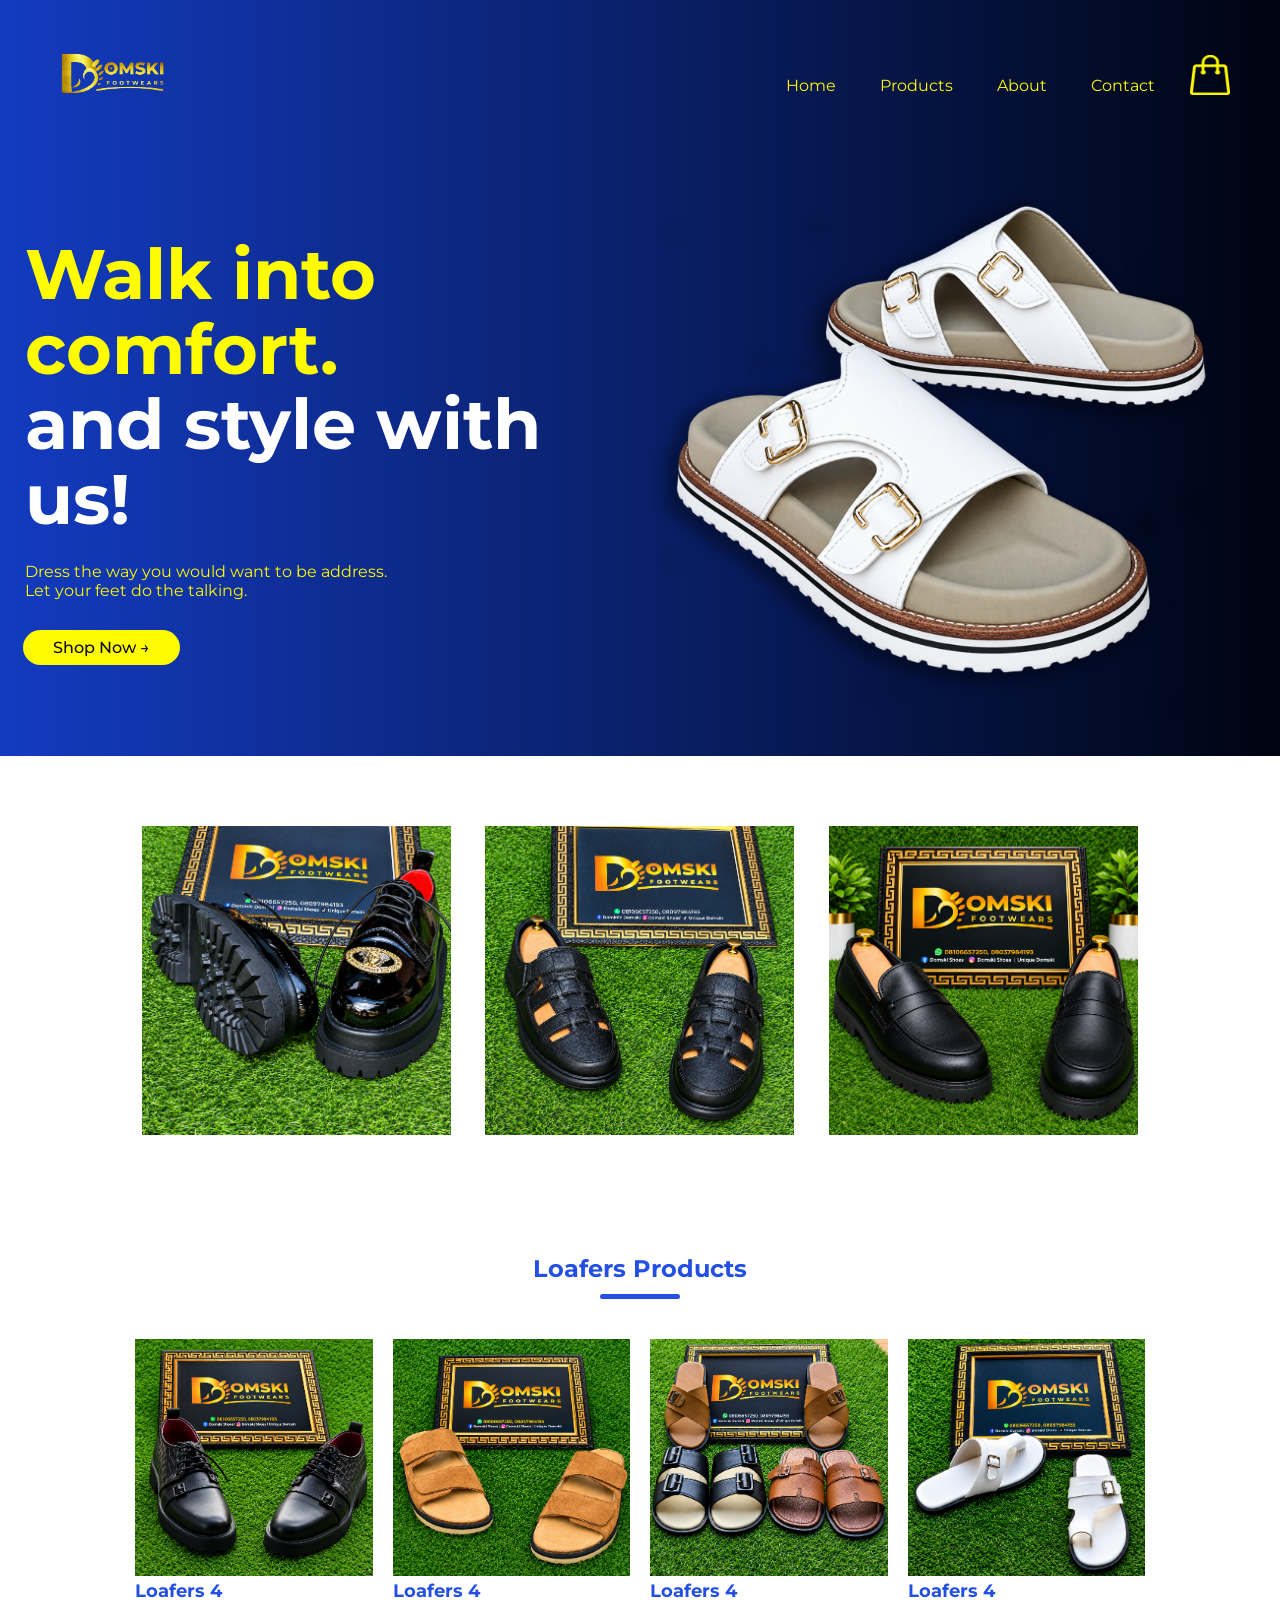
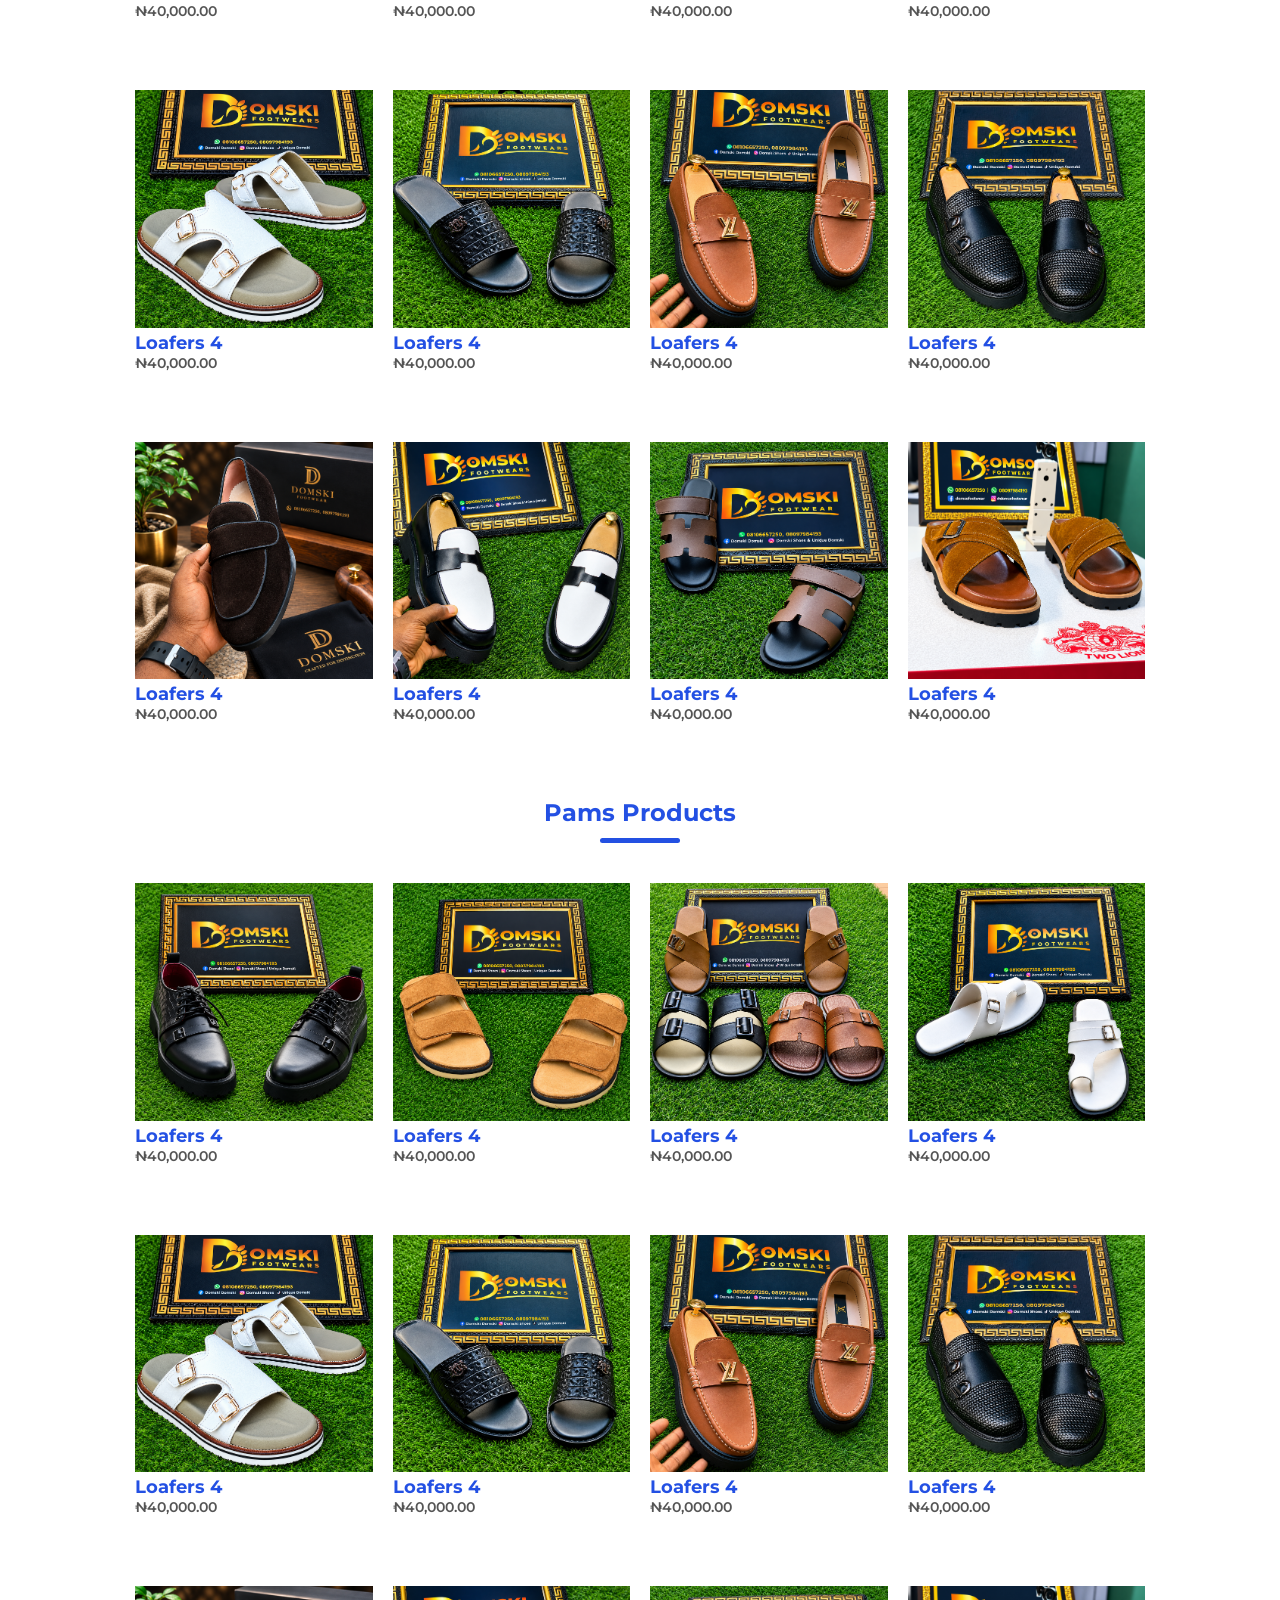
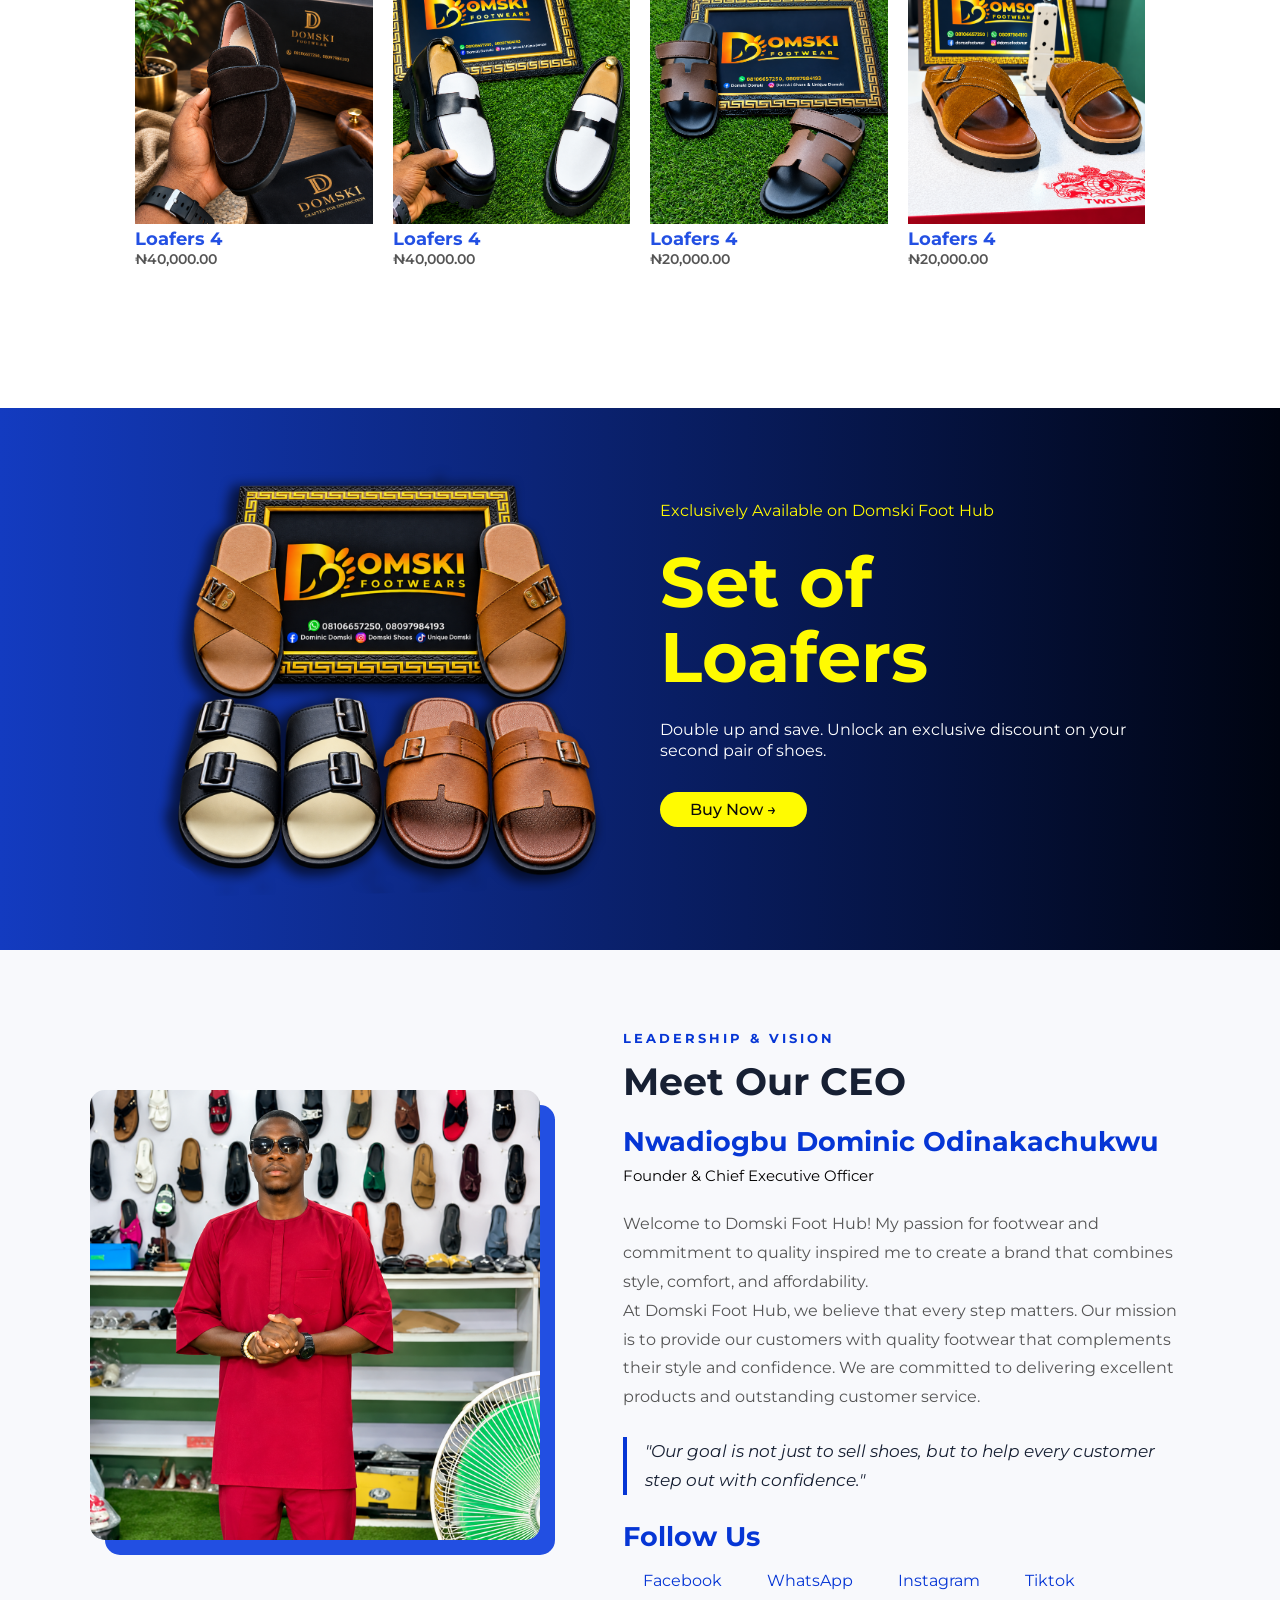
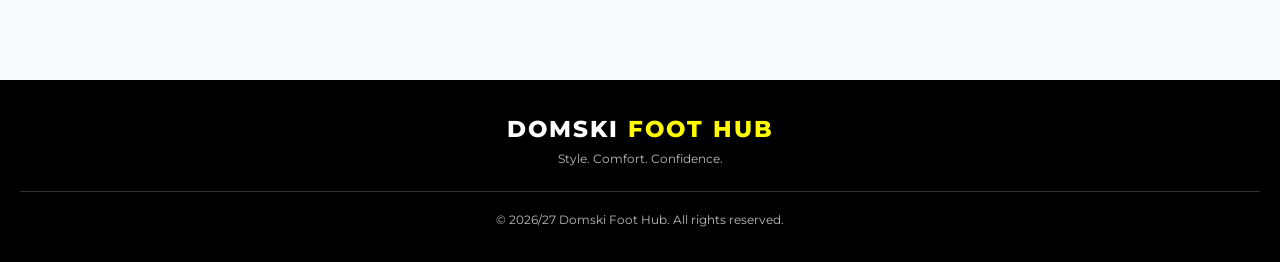
<file: INDEX.HTML>
<!DOCTYPE html>
<html lang="en">
<head>
    <link rel="stylesheet" href="https://cloudflare.com">
    <link rel="preconnect" href="https://fonts.googleapis.com">
<link rel="preconnect" href="https://fonts.gstatic.com" crossorigin>
<link href="https://fonts.googleapis.com/css2?family=Montserrat:ital,wght@0,100..900;1,100..900&display=swap" rel="stylesheet">
    <meta charset="UTF-8">
    <meta name="viewport" content="width=device-width, initial-scale=1.0">
    <title>Domski Foot Hub</title>
    <link rel="icon" type="image/png" href="/IMAGES/DOMSKI FOOT LOGO.png">
    <link rel="stylesheet" href="Style.css">
</head>
<body>
<section id="home">
<div class="header">
    <div class="container">
        <div class="navbar">
        <div class="logo">
            <img src="IMAGES/DOMSKI FOOT LOGO.png" alt="logo" width="125px">
        </div>
       <nav>
            <ul id="MenuItems" class="nav-links">
                <li><a href="#home">Home</a></li>
                <li><a href="#products">Products</a></li>
                <li><a href="about.html" target="_blank">About</a></li>
                <li><a href="https://wa.me/message/IBYE7K5ABQWOI1" target="_blank">Contact</a></li>
            </ul>
       </nav> 
    
       <img src="IMAGES/cart.png" class="cart" width="40px" height="40px">
       <img src="IMAGES/menu.png" class="menu-icon" 
       onclick="menutoggle()" width="30px" height="30px">
    </div>
    <div class="row">
        <div class="col-2">
            <h1>Walk into comfort.<br> <span>and style with us!</span> </h1>
            <p>Dress the way you would want to be address.
            <br>Let your feet 
            do the talking.</p>
            <div class="shop-btn-container"> 
                <a href="#products" class="btn">Shop Now &#8594;</a> 
            </div>
                     
        </div>
        <div class="col-2">
            <img src="IMAGES/White Double-Buckle Platform Slide Sandals.png" width="">
        </div>
    </div>
    </div>
</div>
</section>

<!------- featured categories -------->   
    <div class="categories">
        <div class="small-container">
             <div class="row">
                <div class="col-3">
                     <img src="IMAGES/f1.png" width="500px">
                </div>
                 <div class="col-3">
                    <img src="IMAGES/f2.png" width="500px">
                 </div>
                 <div class="col-3">
                     <img src="IMAGES/3.png" width="500px">
                </div>
             </div>
        </div>
        
    </div>
<!------- featured Products -------->  
<section id="products">
    <div class="small-container">
        <h2 class="Title">Loafers Products</h2>
        <div class="row">
            <div class="col-4">
                <img src="IMAGES/4.png">
                <h4>Loafers 4</h4>
                <p>₦40,000.00</p>
            </div>
            <div class="col-4">
                <img src="IMAGES/5.png">
                <h4>Loafers 4</h4>
                <p>₦40,000.00</p>
            </div>
            <div class="col-4">
                <img src="IMAGES/7.png">
                <h4>Loafers 4</h4>
                <p>₦40,000.00</p>
            </div>
            <div class="col-4">
                <img src="IMAGES/8.png">
                <h4>Loafers 4</h4>
                <p>₦40,000.00</p>
            </div>
            <div class="col-4">
                <img src="IMAGES/10.png">
                <h4>Loafers 4</h4>
                <p>₦40,000.00</p>
            </div>
            <div class="col-4">
                <img src="IMAGES/11.png">
                <h4>Loafers 4</h4>
                <p>₦40,000.00</p>
            </div>
            <div class="col-4">
                <img src="IMAGES/12.png">
                <h4>Loafers 4</h4>
                <p>₦40,000.00</p>
            </div>
            <div class="col-4">
                <img src="IMAGES/13.png">
                <h4>Loafers 4</h4>
                <p>₦40,000.00</p>
            </div>
            <div class="col-4">
                <img src="IMAGES/14.png">
                <h4>Loafers 4</h4>
                <p>₦40,000.00</p>
            </div>
            <div class="col-4">
                <img src="IMAGES/15.png">
                <h4>Loafers 4</h4>
                <p>₦40,000.00</p>
            </div>
            <div class="col-4">
                <img src="IMAGES/16.png">
                <h4>Loafers 4</h4>
                <p>₦40,000.00</p>
            </div>
            <div class="col-4">
                <img src="IMAGES/17.png">
                <h4>Loafers 4</h4>
                <p>₦40,000.00</p>
            </div>
        </div>
         <h2 class="Title">Pams Products</h2>
        <div class="row">
            <div class="col-4">
                <img src="IMAGES/4.png">
                <h4>Loafers 4</h4>
                <p>₦40,000.00</p>
            </div>
            <div class="col-4">
                <img src="IMAGES/5.png">
                <h4>Loafers 4</h4>
                <p>₦40,000.00</p>
            </div>
            <div class="col-4">
                <img src="IMAGES/7.png">
                <h4>Loafers 4</h4>
                <p>₦40,000.00</p>
            </div>
            <div class="col-4">
                <img src="IMAGES/8.png">
                <h4>Loafers 4</h4>
                <p>₦40,000.00</p>
            </div>
            <div class="col-4">
                <img src="IMAGES/10.png">
                <h4>Loafers 4</h4>
                <p>₦40,000.00</p>
            </div>
            <div class="col-4">
                <img src="IMAGES/11.png">
                <h4>Loafers 4</h4>
                <p>₦40,000.00</p>
            </div>
            <div class="col-4">
                <img src="IMAGES/12.png">
                <h4>Loafers 4</h4>
                <p>₦40,000.00</p>
            </div>
            <div class="col-4">
                <img src="IMAGES/13.png">
                <h4>Loafers 4</h4>
                <p>₦40,000.00</p>
            </div>
            <div class="col-4">
                <img src="IMAGES/14.png">
                <h4>Loafers 4</h4>
                <p>₦40,000.00</p>
            </div>
            <div class="col-4">
                <img src="IMAGES/15.png">
                <h4>Loafers 4</h4>
                <p>₦40,000.00</p>
            </div>
            <div class="col-4">
                <img src="IMAGES/16.png">
                <h4>Loafers 4</h4>
                <p>₦20,000.00</p>
            </div>
            <div class="col-4">
                <img src="IMAGES/17.png">
                <h4>Loafers 4</h4>
                <p>₦20,000.00</p>
            </div>
        </div>
    </div>
</section>
    <!------- Offers --------> 
        <div class="offer">
            <div class="small-container">
                <div class="row">
                    <div class="col-2">
                        <img src="IMAGES/7b.png" class="offer-img">
                    </div>
                    <div class="col-2">
                        <p>Exclusively Available on Domski Foot Hub</p>
                        <h1>Set of Loafers</h1>
                        <small>Double up and save. Unlock an exclusive discount on your second pair of shoes. </small>
                        <a href="" class="btn">Buy Now &#8594;</a>
                    </div>
                </div>
            </div>
        </div>

        <!-- Meet the CEO Section -->

<section class="meet-ceo"> 
    <div class="ceo-container">
        <!-- CEO Image --> 
         <div class="ceo-image"> 
            <img src="IMAGES/ceo.png" alt="CEO of Domski Foot Hub" width="600px"> 
        </div>
       <!-- CEO Information --> 
        <div class="ceo-content"> 
            <p class="section-subtitle">LEADERSHIP & VISION</p> 
            <h2>Meet Our CEO</h2> 
            <h3>Nwadiogbu Dominic Odinakachukwu</h3> 
            <span class="ceo-position"> Founder & Chief Executive Officer
            </span>   
            <p class="ceo-description"> Welcome to Domski Foot Hub! My passion for footwear and commitment to quality inspired me to create a 
                brand that combines style, comfort, and affordability. <br> At Domski Foot Hub, we believe that every step matters. Our mission 
                is to provide our customers with quality footwear that complements their style and confidence. We are committed to delivering 
                excellent products and outstanding customer service.</p>
            <p class="ceo-quote"> "Our goal is not just to sell shoes, but to help every customer step out with confidence."    
            </p>
            <div class="follow-us">
                <h3>Follow Us</h3>
            </div>
        <div class="socials">
            <a href="https://web.facebook.com/dominic.nwadiogbu?_rdc=2&_rdr#" target="_blank"><i class="fab fa-facebook-f"></i>Facebook</a>
            <a href="https://wa.me/message/IBYE7K5ABQWOI1" target="_blank"><i class="fab fa-Whatsapp"></i>WhatsApp</a>
            <a href="#" target="_blank"><i class="fab fa-instagram"></i>Instagram</a>
            <a href="https://www.tiktok.com/@dominic.domski?_r=1&_t=ZN-9ApPLf0FUQN" target="_blank"><i class="fab fa-tiktok"></i>Tiktok</a>
        </div>

</div>
</section>  

<!-- FOOTER -->
<footer class="about-footer">

    <h3>DOMSKI <span>FOOT HUB</span></h3>

    <p>Style. Comfort. Confidence.</p>

    <p class="copyright">
        &copy; 2026/27 Domski Foot Hub. All rights reserved.
    </p>
    
</footer>
<!----------js for toggle menu----------->
    <script>
        var MenuItems = document.getElementById("MenuItems");
        
        MenuItems.style.maxHeight = "0px";
        function menutoggle(){
              
            if(MenuItems.style.maxHeight == "0px")
                {
                    MenuItems.style.maxHeight = "200px"
                }
            else
                {
                    MenuItems.style.maxHeight = "0px";
                }
        }

    </script>

</body>
</html>
</file>
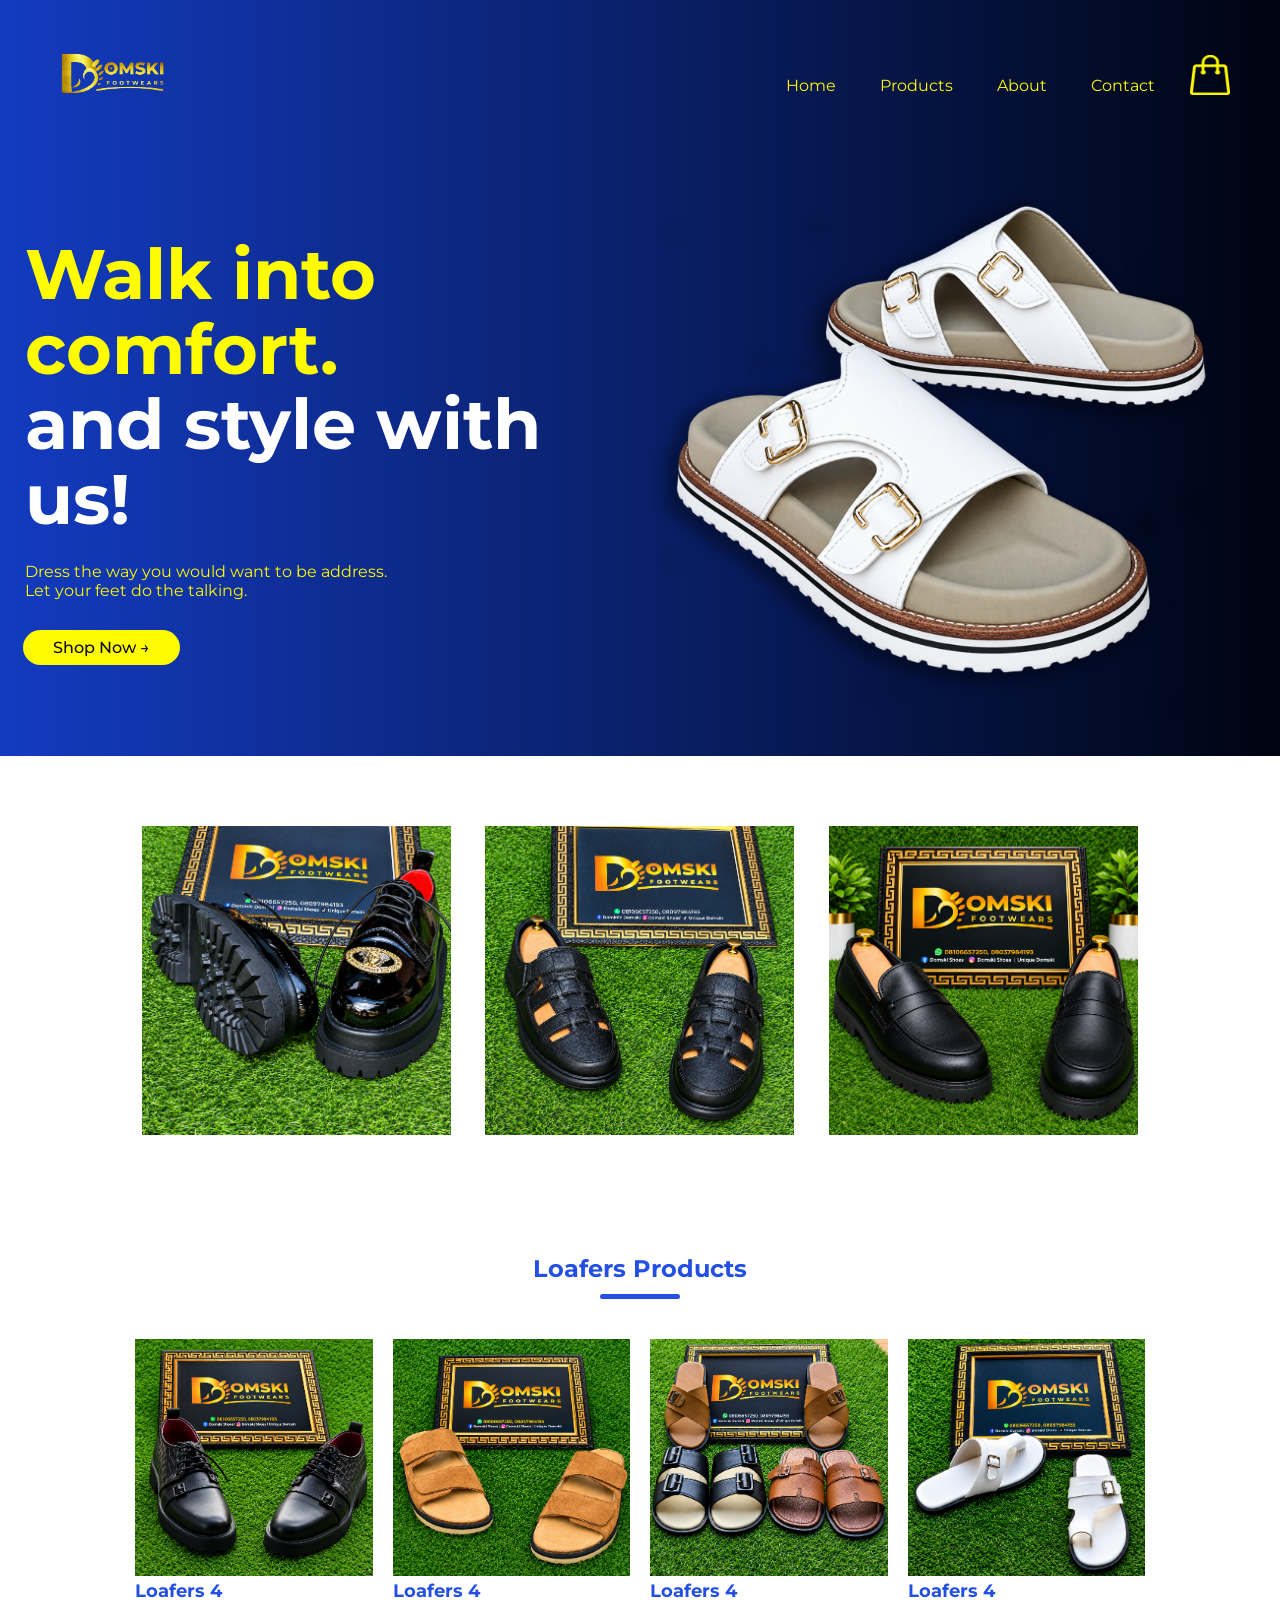
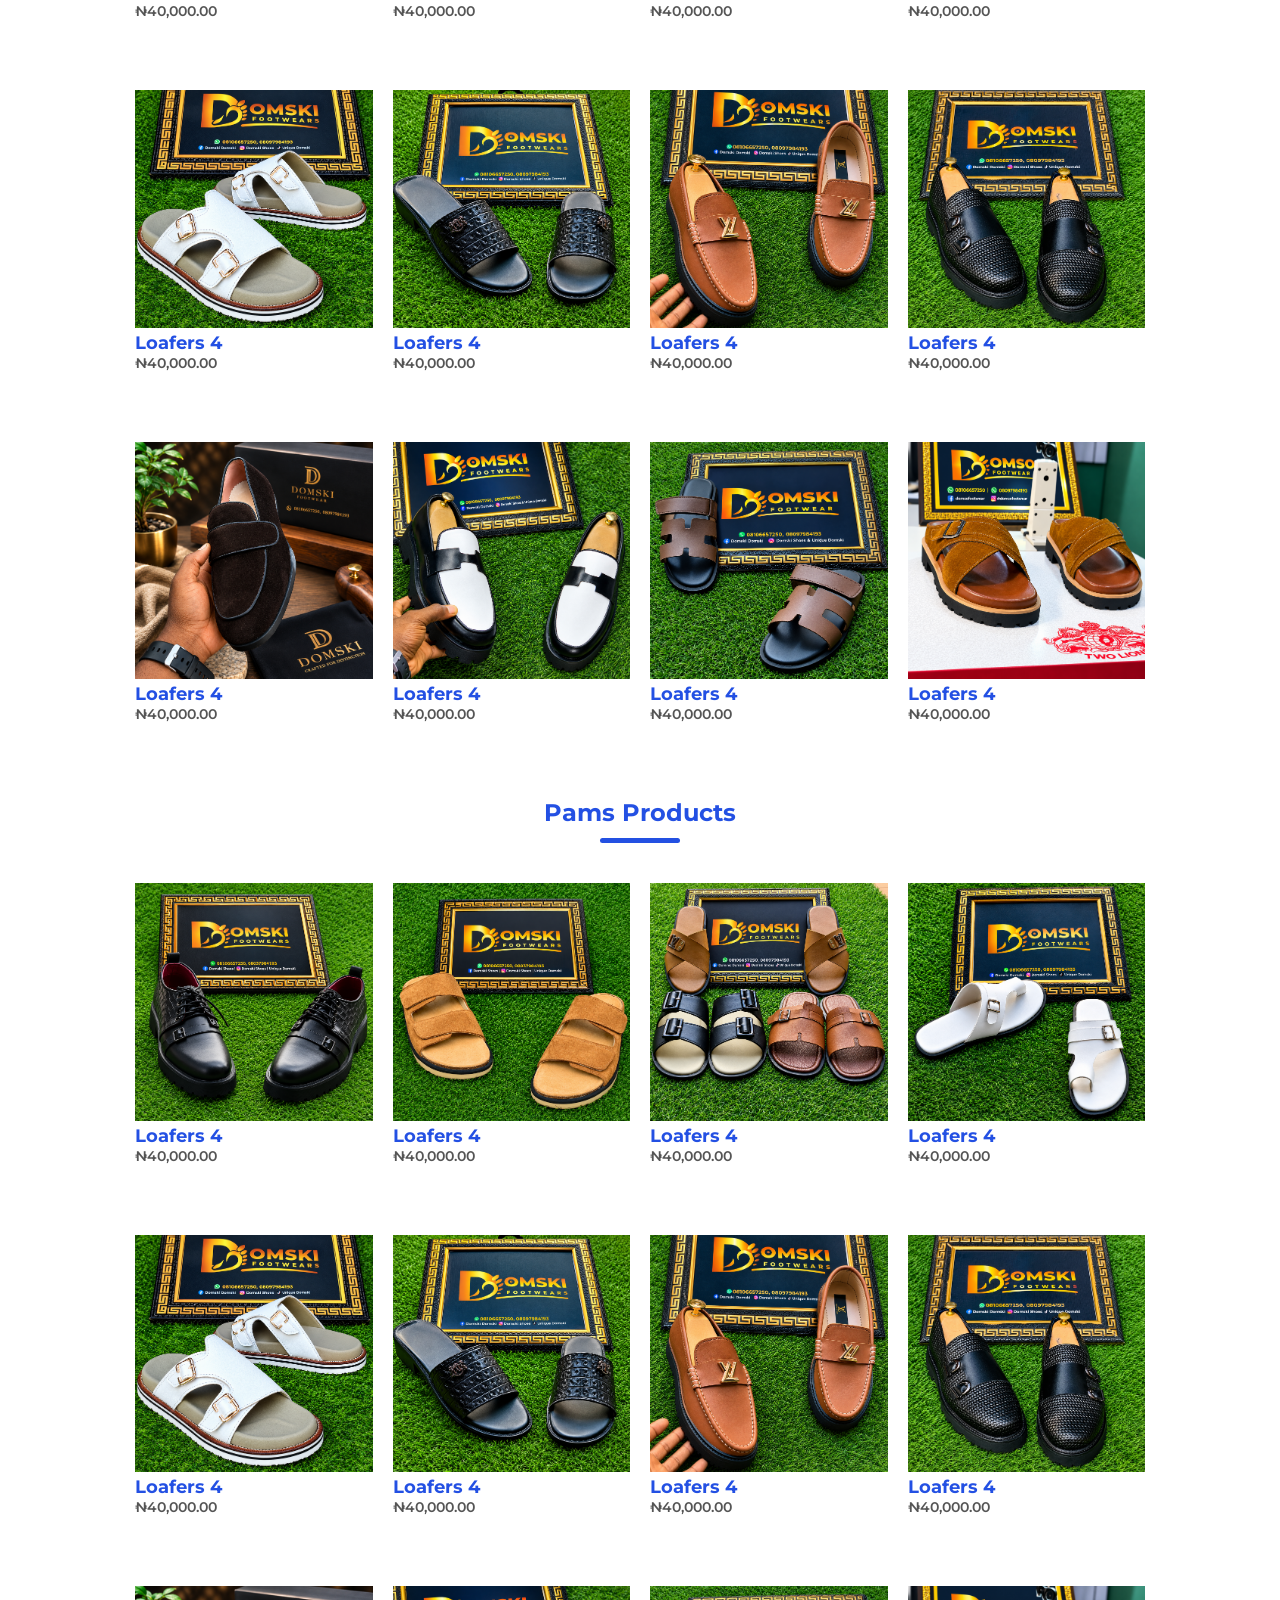
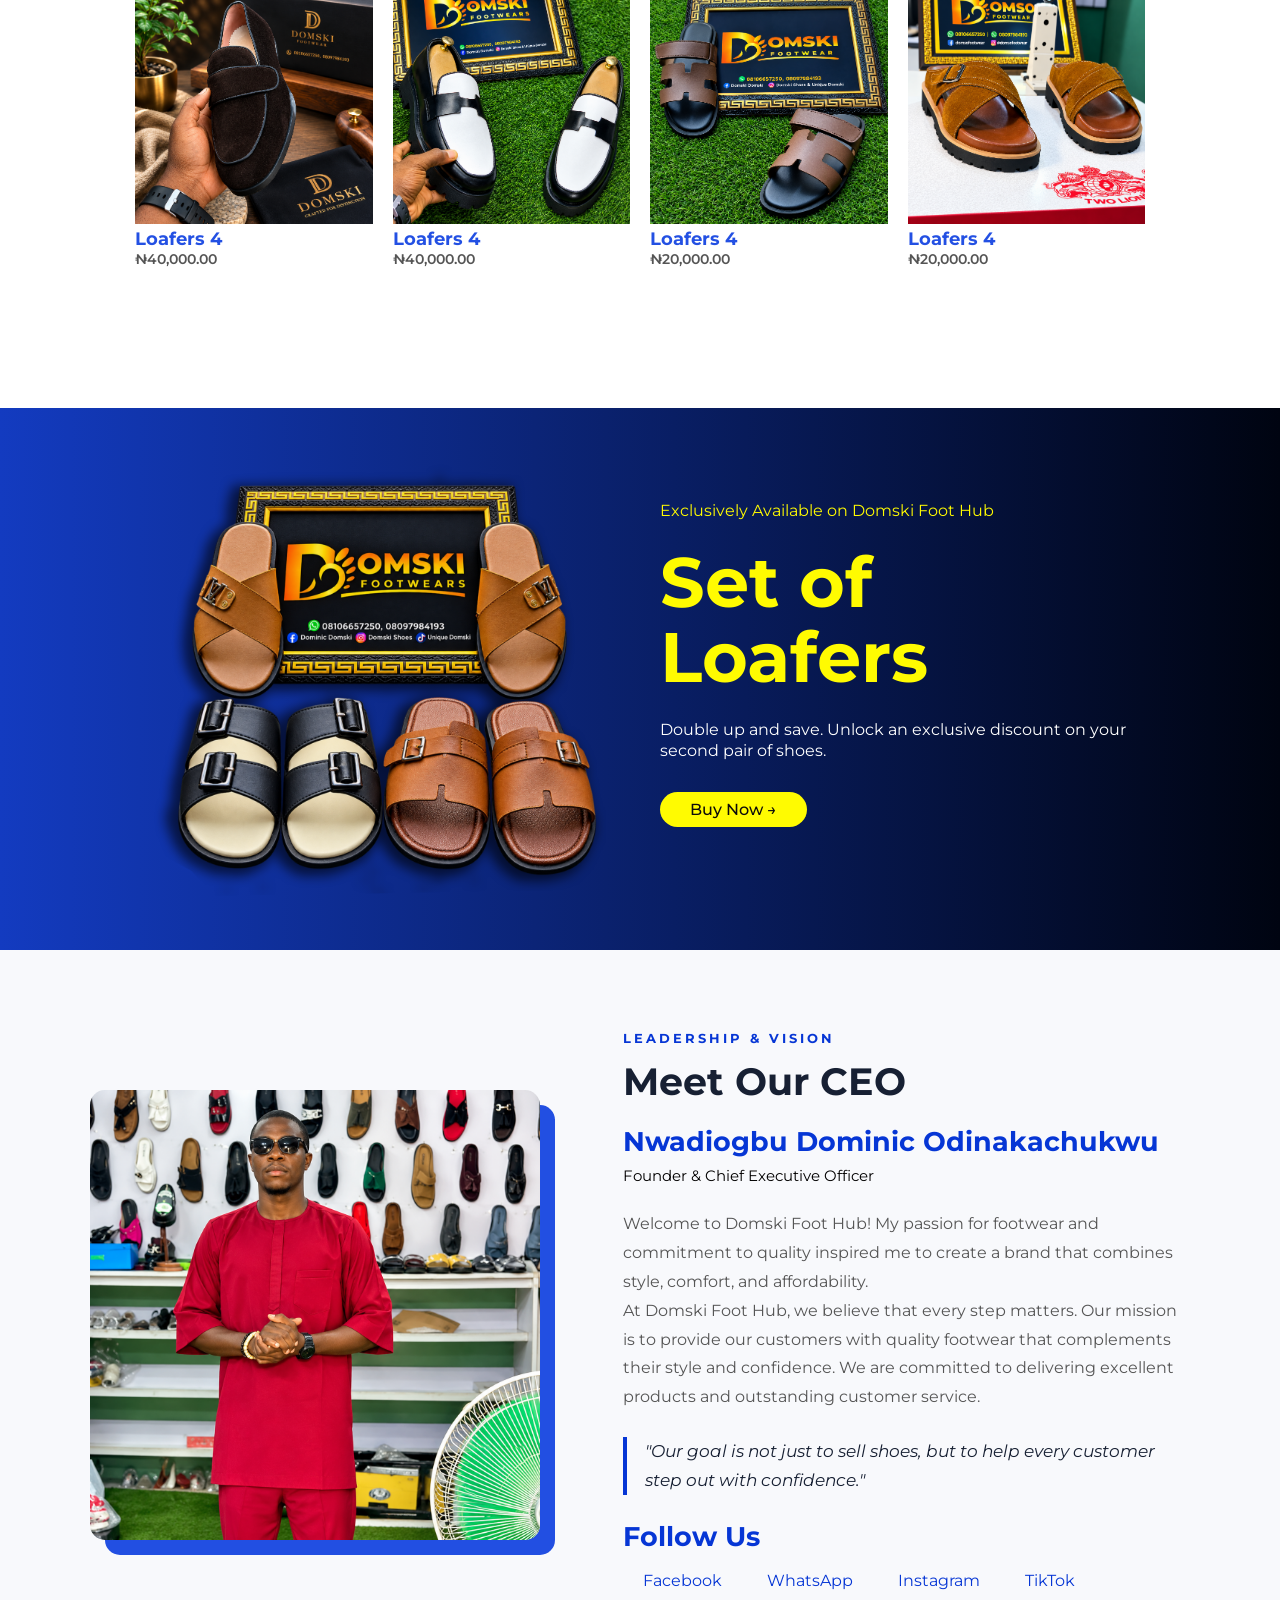
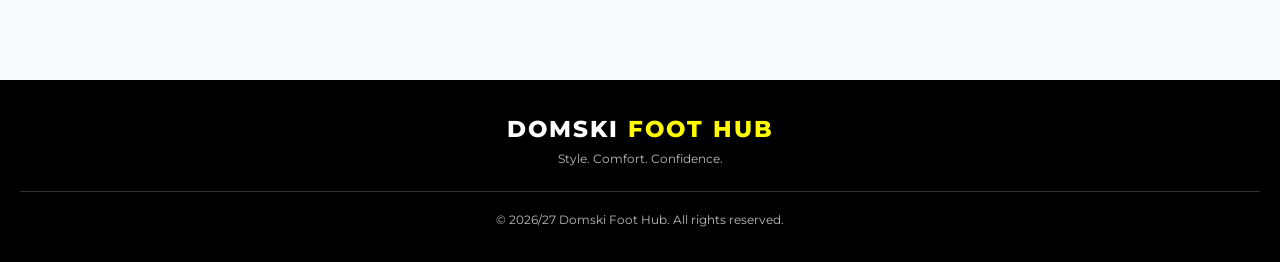
<file: index.html>
<!DOCTYPE html>
<html lang="en">
<head>
    <link rel="stylesheet" href="https://cloudflare.com">
    <link rel="preconnect" href="https://fonts.googleapis.com">
<link rel="preconnect" href="https://fonts.gstatic.com" crossorigin>
<link href="https://fonts.googleapis.com/css2?family=Montserrat:ital,wght@0,100..900;1,100..900&display=swap" rel="stylesheet">
    <meta charset="UTF-8">
    <meta name="viewport" content="width=device-width, initial-scale=1.0">
    <title>Domski Foot Hub</title>
    <link rel="icon" type="image/png" href="/IMAGES/DOMSKI FOOT LOGO.png">
    <link rel="stylesheet" href="Style.css">
</head>
<body>
<section id="home">
<div class="header">
    <div class="container">
        <div class="navbar">
        <div class="logo">
            <img src="IMAGES/DOMSKI FOOT LOGO.png" alt="logo" width="125px">
        </div>
        <nav>
            <ul id="MenuItems" class="nav-links">
                <li><a href="#home">Home</a></li>
                <li><a href="#products">Products</a></li>
                <li><a href="about.html" target="_blank">About</a></li>
                <li><a href="https://wa.me/message/IBYE7K5ABQWOI1" target="_blank">Contact</a></li>
            </ul>
        </nav> 
    
        <img src="IMAGES/cart.png" class="cart" width="40px" height="40px" alt="cart">
        <img src="IMAGES/menu.png" class="menu-icon" 
        onclick="menutoggle()" width="30px" height="30px" alt="menu">
    </div>
    <div class="row">
        <div class="col-2">
            <h1>Walk into comfort.<br> <span>and style with us!</span> </h1>
            <p>Dress the way you would want to be address.
            <br>Let your feet 
            do the talking.</p>
            <div class="shop-btn-container"> 
                <a href="#products" class="btn">Shop Now &#8594;</a> 
            </div>
                     
        </div>
        <div class="col-2">
                    <img src="IMAGES/White Double-Buckle Platform Slide Sandals.png" alt="sandals" style="max-width: 100%; height: auto;">
        </div>
    </div>
    </div>
</div>
</section>

<!------- featured categories -------->   
    <div class="categories">
        <div class="small-container">
             <div class="row">
                <div class="col-3">
                    <img src="IMAGES/f1.png" alt="category">
                </div>
                 <div class="col-3">
                    <img src="IMAGES/f2.png" alt="category">
                 </div>
                 <div class="col-3">
                     <img src="IMAGES/3.png" alt="category">
                </div>
             </div>
        </div>
        
    </div>
<!------- featured Products -------->  
<section id="products">
    <div class="small-container">
        <h2 class="Title">Loafers Products</h2>
        <div class="row">
            <div class="col-4">
                <img src="IMAGES/4.png">
                <h4>Loafers 4</h4>
                <p>₦40,000.00</p>
            </div>
            <div class="col-4">
                <img src="IMAGES/5.png">
                <h4>Loafers 4</h4>
                <p>₦40,000.00</p>
            </div>
            <div class="col-4">
                <img src="IMAGES/7.png">
                <h4>Loafers 4</h4>
                <p>₦40,000.00</p>
            </div>
            <div class="col-4">
                <img src="IMAGES/8.png">
                <h4>Loafers 4</h4>
                <p>₦40,000.00</p>
            </div>
            <div class="col-4">
                <img src="IMAGES/10.png">
                <h4>Loafers 4</h4>
                <p>₦40,000.00</p>
            </div>
            <div class="col-4">
                <img src="IMAGES/11.png">
                <h4>Loafers 4</h4>
                <p>₦40,000.00</p>
            </div>
            <div class="col-4">
                <img src="IMAGES/12.png">
                <h4>Loafers 4</h4>
                <p>₦40,000.00</p>
            </div>
            <div class="col-4">
                <img src="IMAGES/13.png">
                <h4>Loafers 4</h4>
                <p>₦40,000.00</p>
            </div>
            <div class="col-4">
                <img src="IMAGES/14.png">
                <h4>Loafers 4</h4>
                <p>₦40,000.00</p>
            </div>
            <div class="col-4">
                <img src="IMAGES/15.png">
                <h4>Loafers 4</h4>
                <p>₦40,000.00</p>
            </div>
            <div class="col-4">
                <img src="IMAGES/16.png">
                <h4>Loafers 4</h4>
                <p>₦40,000.00</p>
            </div>
            <div class="col-4">
                <img src="IMAGES/17.png">
                <h4>Loafers 4</h4>
                <p>₦40,000.00</p>
            </div>
        </div>
         <h2 class="Title">Pams Products</h2>
        <div class="row">
            <div class="col-4">
                <img src="IMAGES/4.png">
                <h4>Loafers 4</h4>
                <p>₦40,000.00</p>
            </div>
            <div class="col-4">
                <img src="IMAGES/5.png">
                <h4>Loafers 4</h4>
                <p>₦40,000.00</p>
            </div>
            <div class="col-4">
                <img src="IMAGES/7.png">
                <h4>Loafers 4</h4>
                <p>₦40,000.00</p>
            </div>
            <div class="col-4">
                <img src="IMAGES/8.png">
                <h4>Loafers 4</h4>
                <p>₦40,000.00</p>
            </div>
            <div class="col-4">
                <img src="IMAGES/10.png">
                <h4>Loafers 4</h4>
                <p>₦40,000.00</p>
            </div>
            <div class="col-4">
                <img src="IMAGES/11.png">
                <h4>Loafers 4</h4>
                <p>₦40,000.00</p>
            </div>
            <div class="col-4">
                <img src="IMAGES/12.png">
                <h4>Loafers 4</h4>
                <p>₦40,000.00</p>
            </div>
            <div class="col-4">
                <img src="IMAGES/13.png">
                <h4>Loafers 4</h4>
                <p>₦40,000.00</p>
            </div>
            <div class="col-4">
                <img src="IMAGES/14.png">
                <h4>Loafers 4</h4>
                <p>₦40,000.00</p>
            </div>
            <div class="col-4">
                <img src="IMAGES/15.png">
                <h4>Loafers 4</h4>
                <p>₦40,000.00</p>
            </div>
            <div class="col-4">
                <img src="IMAGES/16.png">
                <h4>Loafers 4</h4>
                <p>₦20,000.00</p>
            </div>
            <div class="col-4">
                <img src="IMAGES/17.png">
                <h4>Loafers 4</h4>
                <p>₦20,000.00</p>
            </div>
        </div>
    </div>
</section>
    <!------- Offers --------> 
        <div class="offer">
            <div class="small-container">
                <div class="row">
                    <div class="col-2">
                        <img src="IMAGES/7b.png" class="offer-img">
                    </div>
                    <div class="col-2">
                        <p>Exclusively Available on Domski Foot Hub</p>
                        <h1>Set of Loafers</h1>
                        <small>Double up and save. Unlock an exclusive discount on your second pair of shoes. </small>
                        <a href="" class="btn">Buy Now &#8594;</a>
                    </div>
                </div>
            </div>
        </div>

        <!-- Meet the CEO Section -->

<section class="meet-ceo"> 
    <div class="ceo-container">
        <!-- CEO Image --> 
        <div class="ceo-image"> 
            <img src="IMAGES/ceo.png" alt="CEO of Domski Foot Hub"> 
        </div>
       <!-- CEO Information --> 
        <div class="ceo-content"> 
            <p class="section-subtitle">LEADERSHIP & VISION</p> 
            <h2>Meet Our CEO</h2> 
            <h3>Nwadiogbu Dominic Odinakachukwu</h3> 
            <span class="ceo-position">Founder & Chief Executive Officer</span>   
            <p class="ceo-description">Welcome to Domski Foot Hub! My passion for footwear and commitment to quality inspired me to create a 
                brand that combines style, comfort, and affordability. <br> At Domski Foot Hub, we believe that every step matters. Our mission 
                is to provide our customers with quality footwear that complements their style and confidence. We are committed to delivering 
                excellent products and outstanding customer service.</p>
            <p class="ceo-quote">"Our goal is not just to sell shoes, but to help every customer step out with confidence."</p>
            <div class="follow-us">
                <h3>Follow Us</h3>
            </div>
            <div class="socials">
                <a href="https://web.facebook.com/dominic.nwadiogbu?_rdc=2&_rdr#" target="_blank"><i class="fab fa-facebook-f"></i> Facebook</a>
                <a href="https://wa.me/message/IBYE7K5ABQWOI1" target="_blank"><i class="fab fa-whatsapp"></i> WhatsApp</a>
                <a href="#" target="_blank"><i class="fab fa-instagram"></i> Instagram</a>
                <a href="https://www.tiktok.com/@dominic.domski?_r=1&_t=ZN-9ApPLf0FUQN" target="_blank"><i class="fab fa-tiktok"></i> TikTok</a>
            </div>
        </div>
    </div>
</section>  

<!-- FOOTER -->
<footer class="about-footer">

    <h3>DOMSKI <span>FOOT HUB</span></h3>

    <p>Style. Comfort. Confidence.</p>

    <p class="copyright">
        &copy; 2026/27 Domski Foot Hub. All rights reserved.
    </p>
    
</footer>
<!----------js for toggle menu----------->
    <script>
        var MenuItems = document.getElementById("MenuItems");
        
        MenuItems.style.maxHeight = "0px";
        function menutoggle(){
              
            if(MenuItems.style.maxHeight == "0px")
                {
                    MenuItems.style.maxHeight = "200px"
                }
            else
                {
                    MenuItems.style.maxHeight = "0px";
                }
        }

    </script>

</body>
</html>
</file>
<file: Style.css>
* {
    margin: 0;
    padding: 0;
    box-sizing: border-box;
}

body {
    font-family: "Montserrat", sans-serif;
    font-optical-sizing: auto;
    font-style: normal;
}

.logo {
    position: relative;
}

.logo img {
    width: 125px;
    height: auto;
}

.navbar {
    display: flex;
    align-items: center;
    padding: 25px;
    flex-wrap: wrap;
    justify-content: space-between;
}

nav {
    flex: 1;
    text-align: right;
}

nav ul {
    display: inline-block;
    list-style: none;
}

.nav-links {
    color: white;
}

nav ul li {
    display: inline-block;
    margin: 20px;
}

.menu-icon {
    margin-left: 15px;
    display: none;
    cursor: pointer;
}

.cart {
    margin-left: 15px;
}
.container{
    max-width: 1600px;
    margin: auto;
    padding-left: 25px;
    padding-right: 25px;
}
.row{
    display: flex;
    align-items: center;
    flex-wrap: wrap;
    justify-content: space-around;
    color: rgb(255, 251, 1);
}
.col-2 {
    flex-basis: 50%;
    min-width: 300px;
}

.col-2 span {
    color: white;
}

.col-2 img {
    max-width: 100%;
    height: auto;
    padding: 0;
}

.col-2 h1 {
    font-size: 70px;
    line-height: 75px;
    margin: 25px 0;
}

.btn {
    display: inline-block;
    background: rgb(255, 251, 1);
    color: rgb(12, 11, 11);
    font-weight: 500;
    padding: 8px 30px;
    border-radius: 30px;
    margin: 20px 0;
}

.shop-btn-container {
    position: relative;
    left: -22px;
}

.header{
    background: linear-gradient(
        90deg,
        #133bc0 0%,
        #000411 100%
    );
}
.btn:hover{
    background: rgb(240, 236, 236);
    transition: 0.5s;
}
a{
    text-decoration: none;
    color: rgb(255, 251, 1);
}

.categories{
    margin: 70px 0;
}
.col-3{
    flex-basis: 30%;
    min-width: 250px;
    margin-bottom: 30px;
}
.col-3 img {
    width: 100%;
    height: auto;
}
.small-container{
    max-width: 1080px;
    margin: auto;
    padding-left: 25px;
    padding-right: 25px;
}
.col-4{
    flex-basis: 25%;
    padding: 10px;
    min-width: 200px;
    margin-bottom: 50px;
}
.col-4 img {
    width: 100%;
    height: auto;
}
.Title{
    text-align: center;
    margin: 0 auto 30px;
    position: relative;
    line-height: 60px;
    color: rgba(5, 56, 223, 0.877);
}
.Title::after{
    content: "";
    background: rgba(5, 56, 223, 0.877);
    width: 80px;
    height: 5px;
    border-radius: 5px;
    position: absolute;
    bottom: 0%;
    left: 50%;
    transform: translateX(-50%);
}
h4{
    font-size: 18px;
    color: rgba(5, 56, 223, 0.877);
}
.col-4 p{
    font-size: 14px;
    color:#555 ;
    font-weight: 600;
}
.col-4:hover{
    transform: translateY(-5px);
    transition: 0.5s;
}
.offer {
    background: linear-gradient(
        90deg,
        #133bc0 0%,
        #000411 100%
    );
    margin-top: 80px;
    padding: 30px 0;
}

.offer p,
.offer h1,
.offer small {
    padding-left: 20px;
    padding-right: 20px;
}

.offer small {
    display: inline-block;
    font-size: medium;
    box-sizing: border-box;
    color: white;
    line-height: 1.3;
}

.col-2 .offer-img {
    padding: 20px;
    max-width: 100%;
    height: auto;
}

.col-2 .btn {
    padding: 8px 30px;
    border-radius: 30px;
    margin: 30px 20px;
    text-align: left;
    position: relative;
}
/* Meet the CEO Section */
.meet-ceo {
    width: 100%;
    padding: 80px 5%;
    background: #f8f9fc;
    box-sizing: border-box;
}

.ceo-container {
    max-width: 1100px;
    margin: auto;
    display: flex;
    align-items: center;
    gap: 60px;
    flex-wrap: wrap;
}

/* CEO Image */
.ceo-image {
    flex: 1;
    min-width: 280px;
}

.ceo-image img {
    width: 100%;
    max-width: 450px;
    height: auto;
    object-fit: cover;
    border-radius: 15px;
    display: block;
    box-shadow: 15px 15px 0 rgba(5, 56, 223, 0.877);
}

/* CEO Text */
.ceo-content {
    flex: 1.2;
    min-width: 280px;
}

.section-subtitle {
    color: #0636d5;
    font-size: 13px;
    font-weight: bold;
    letter-spacing: 3px;
    margin-bottom: 12px;
}

.ceo-content h2 {
    font-size: 38px;
    color: #172033;
    margin: 0 0 20px;
}

.ceo-content h3 {
    font-size: 27px;
    color: #0636d5;
    margin: 0 0 8px;
}

.ceo-position {
    display: block;
    color: #020000;
    font-size: 15px;
    margin-bottom: 25px;
}

.ceo-description {
    color: #555;
    font-size: 16px;
    line-height: 1.8;
    margin-bottom: 18px;
}

/* CEO Quote */
.ceo-quote {
    border-left: 4px solid #0636d5;
    padding-left: 18px;
    margin: 25px 0;
    color: #172033;
    font-size: 17px;
    font-style: italic;
    line-height: 1.7;
}

.socials {
    display: flex;
    flex-wrap: wrap;
    gap: 10px;
}

.socials a {
    padding: 10px 15px;
    color: #0636d5;
    display: inline-flex;
    align-items: center;
    gap: 5px;
    position: relative;
}

.socials a:hover {
    color: #172033;
    transition: all 0.3s ease;
}

/* =========================
FOOTER
========================= */

.about-footer {
background: #000000;
text-align: center;
color: #ffffff;
padding: 35px 20px;
}

.about-footer h3 {
font-size: 23px;
font-weight: 800;
letter-spacing: 2px;
}

.about-footer h3 span {
color: rgb(255, 251, 1);
}

.about-footer > p {
color: #bbbbbb;
font-size: 12px;
margin-top: 8px;
}

.about-footer .copyright {
margin-top: 25px;
padding-top: 20px;
border-top: 1px solid #333333;
}

/*----------media query for menu-----------*/
@media only screen and (max-width: 800px) {
    nav ul {
        position: absolute;
        top: 90px;
        left: 0;
        background: #0636d5;
        width: 100%;
        overflow: hidden;
        transition: max-height 0.3s ease;
        z-index: 100;
    }

    nav ul li {
        display: block;
        margin: 0;
        padding: 15px 30px;
    }

    nav ul li a {
        color: rgb(255, 251, 1);
    }

    .menu-icon {
        display: block;
    }

    .navbar {
        padding: 15px;
    }
}

/*media query for less than 600 screen size*/
@media only screen and (max-width: 600px) {
    .row {
        text-align: center;
    }

    .col-2,
    .col-3,
    .col-4 {
        flex-basis: 100%;
    }

    .col-2 h1 {
        font-size: 35px;
        line-height: 45px;
    }

    .col-2 p {
        font-size: 16px;
    }

    .navbar {
        padding: 10px;
    }

    .container {
        padding-left: 15px;
        padding-right: 15px;
    }

    .small-container {
        padding-left: 15px;
        padding-right: 15px;
    }

    .shop-btn-container {
        left: 0;
    }

    .offer p,
    .offer h1,
    .offer small {
        padding-left: 10px;
        padding-right: 10px;
    }

    .col-2 .btn {
        margin: 20px 10px;
        left: 0;
    }

    .ceo-container {
        gap: 30px;
    }

    .ceo-image img {
        max-width: 100%;
        box-shadow: 10px 10px 0 rgba(5, 56, 223, 0.877);
    }

    .ceo-content h2 {
        font-size: 30px;
    }

    .ceo-content h3 {
        font-size: 22px;
    }

    .meet-ceo {
        padding: 40px 3%;
    }

    .Title {
        font-size: 28px;
        line-height: 40px;
    }
}
</file>
